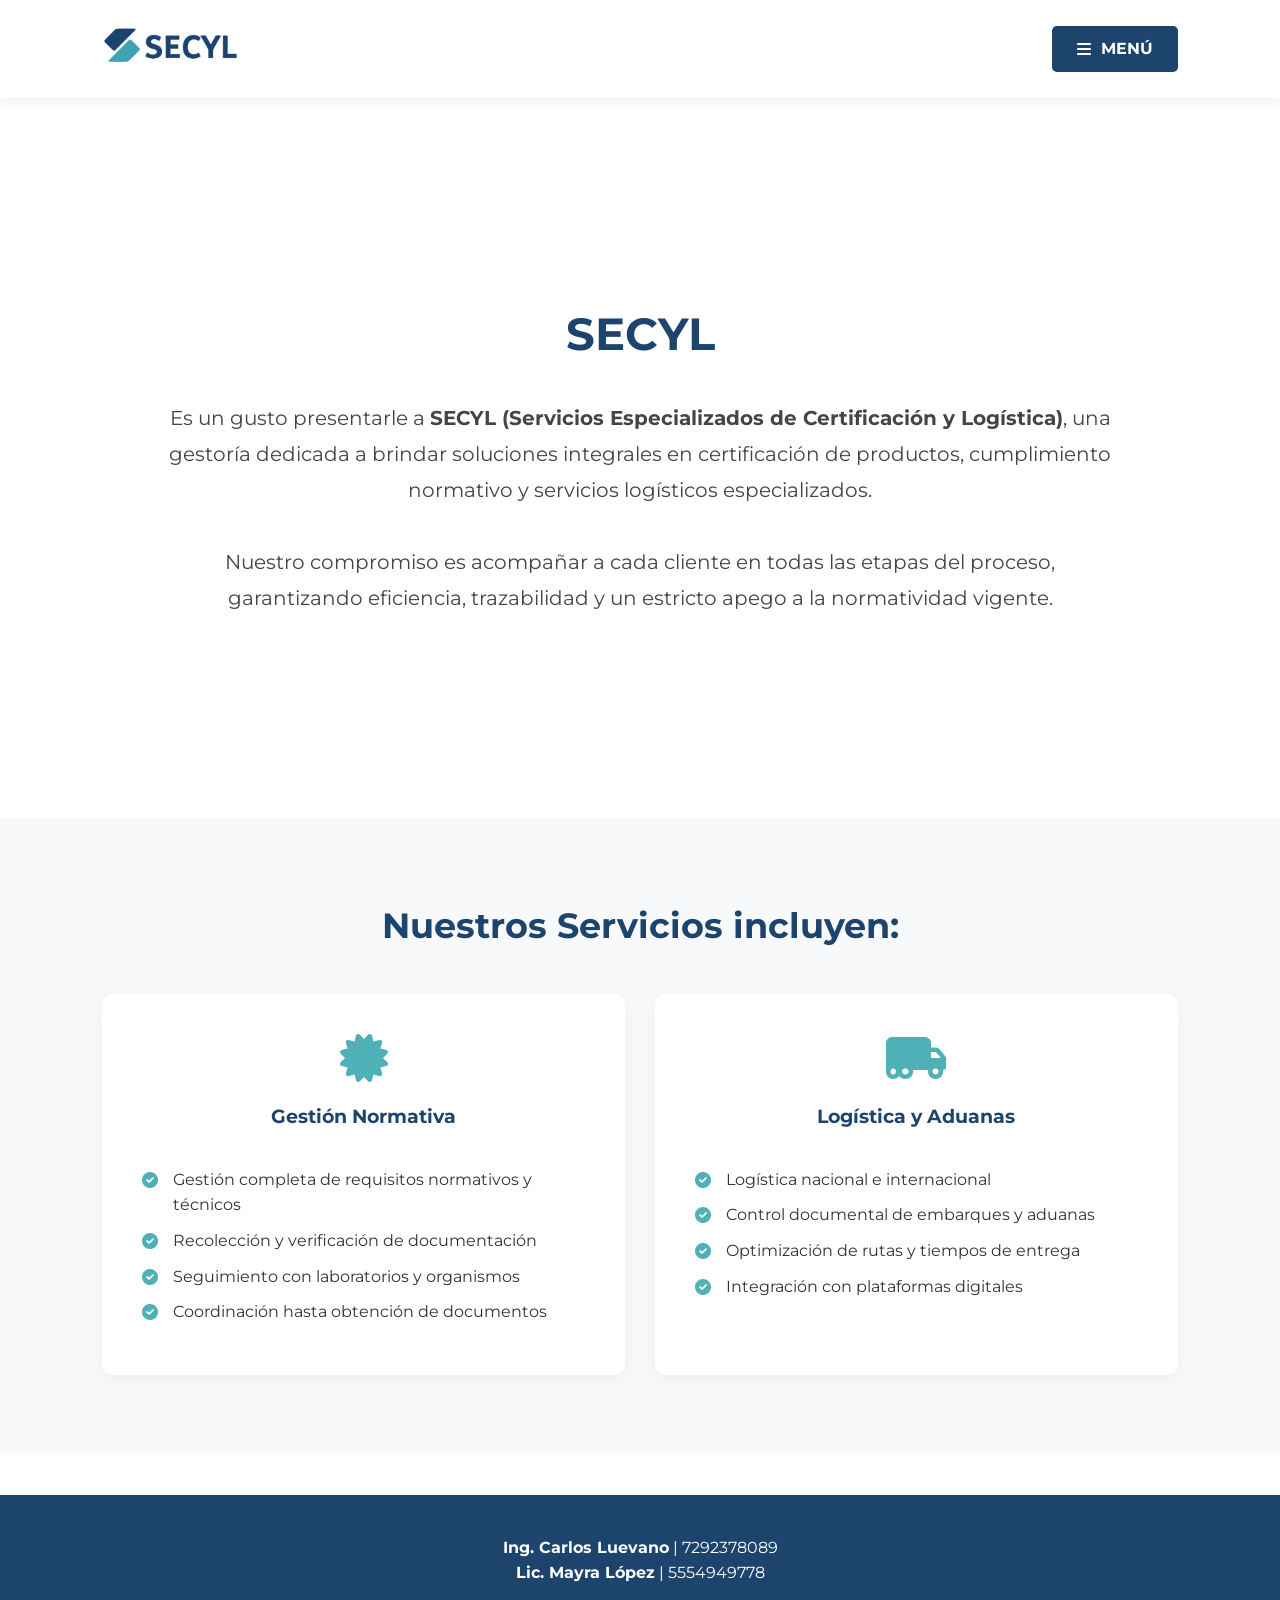
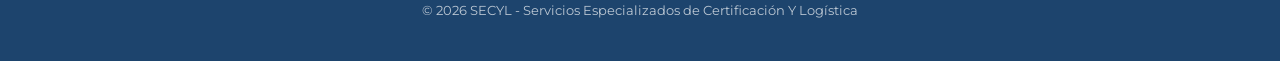
<file: index.html>
<!DOCTYPE html>
<html lang="es">
<head>
    <meta charset="UTF-8">
    <meta name="viewport" content="width=device-width, initial-scale=1.0">
    <title>SECYL - Certificación y Logística</title>
    
    <link rel="icon" href="LOGO SECYL PNG-02 (1).png" type="image/png">
    
    <link href="https://fonts.googleapis.com/css2?family=Montserrat:wght@300;400;700&display=swap" rel="stylesheet">
    <link rel="stylesheet" href="https://cdnjs.cloudflare.com/ajax/libs/font-awesome/6.0.0/css/all.min.css">
    <style>   
        :root {
            --azul: #1D446D;
            --turquesa: #4FB0B8;
            --gris: #f8f9fa;
            --blanco: #ffffff;
        }

        * { margin: 0; padding: 0; box-sizing: border-box; font-family: 'Montserrat', sans-serif; }
        body { color: #333; line-height: 1.6; scroll-behavior: smooth; }

        /* Navbar */
        nav {
            background: var(--blanco);
            padding: 15px 8%;
            display: flex;
            justify-content: space-between;
            align-items: center;
            box-shadow: 0 2px 15px rgba(0,0,0,0.08);
            position: sticky;
            top: 0;
            z-index: 1000;
        }

        .logo img { height: 60px; }

        .btn-menu {
            background: var(--azul);
            color: white;
            padding: 10px 25px;
            border-radius: 5px;
            cursor: pointer;
            font-weight: bold;
            display: flex;
            align-items: center;
            gap: 10px;
        }

        /* Hero Principal */
        .hero {
            background: linear-gradient(rgba(255,255,255,0.92), rgba(255,255,255,0.92)), 
                        url('https://images.unsplash.com/photo-1586528116311-ad8dd3c8310d?q=80&w=2070');
            background-size: cover;
            min-height: 80vh;
            display: flex;
            flex-direction: column;
            justify-content: center;
            align-items: center;
            text-align: center;
            padding: 40px 10%;
        }

        .hero h1 { color: var(--azul); font-size: 2.8rem; margin-bottom: 30px; }
        .hero p { font-size: 1.25rem; max-width: 950px; color: #444; line-height: 1.8; }

        /* Menú Lateral Overlay */
        .overlay {
            height: 100%; width: 0; position: fixed; z-index: 2000;
            top: 0; right: 0; background-color: rgba(29, 68, 109, 0.98);
            overflow-x: hidden; transition: 0.5s;
        }
        .overlay-content { position: relative; top: 12%; width: 100%; text-align: center; }
        .overlay a { padding: 12px; text-decoration: none; font-size: 1.5rem; color: white; display: block; font-weight: 700; cursor: pointer; transition: 0.3s; }
        .overlay a:hover { color: var(--turquesa); }
        .overlay .closebtn { position: absolute; top: 20px; right: 45px; font-size: 60px; color: white; cursor: pointer; }

        /* MODALES */
        .modal {
            display: none;
            position: fixed;
            z-index: 3000;
            left: 0; top: 0;
            width: 100%; height: 100%;
            background-color: rgba(0,0,0,0.85);
            overflow-y: auto;
            padding: 20px;
        }

        .modal-content {
            background: white;
            margin: 50px auto;
            border-radius: 12px;
            max-width: 700px;
            width: 100%;
            position: relative;
            padding: 40px;
            box-shadow: 0 5px 30px rgba(0,0,0,0.3);
        }

        .close-modal {
            position: absolute; top: -20px; right: -20px;
            font-size: 30px; font-weight: bold; cursor: pointer; color: #fff;
            background: var(--turquesa); width: 45px; height: 45px; text-align: center; line-height: 42px; border-radius: 50%;
        }

        .modal-title { color: var(--azul); margin-bottom: 20px; font-size: 1.8rem; border-bottom: 3px solid var(--turquesa); display: inline-block; padding-bottom: 5px; }

        .modal-img { width: 100%; height: auto; border-radius: 8px; }

        /* Estilos del Formulario */
        .form-group { margin-bottom: 15px; text-align: left; }
        .form-group label { display: block; font-weight: bold; margin-bottom: 5px; color: var(--azul); }
        .form-group input, .form-group textarea {
            width: 100%;
            padding: 12px;
            border: 1px solid #ccc;
            border-radius: 5px;
            font-size: 1rem;
            font-family: 'Montserrat', sans-serif;
        }
        .btn-enviar-ws {
            background: #25D366;
            color: white;
            padding: 12px 30px;
            border: none;
            border-radius: 5px;
            font-weight: bold;
            cursor: pointer;
            width: 100%;
            font-size: 1.1rem;
            display: flex;
            align-items: center;
            justify-content: center;
            gap: 10px;
            transition: 0.3s;
        }
        .btn-enviar-ws:hover { background: #128C7E; }

        .service-list { list-style: none; text-align: left; display: inline-block; margin-top: 20px; width: 100%; }
        .service-list li { margin-bottom: 10px; display: flex; align-items: flex-start; }
        .service-list li i { color: var(--turquesa); margin-right: 15px; margin-top: 5px; }

        footer { background: var(--azul); color: white; padding: 40px 8%; text-align: center; margin-top: 40px; }

        @media (max-width: 768px) {
            .hero h1 { font-size: 2rem; }
            .modal-content { padding: 25px; margin-top: 30px; }
            .close-modal { right: 10px; top: 10px; }
        }
    </style>
</head>
<body>

    <div id="myNav" class="overlay">
        <span class="closebtn" onclick="closeNav()">&times;</span>
        <div class="overlay-content">
            <a onclick="openModal('flyerModal')">¿QUIÉNES SOMOS? (FLYER)</a>
            <a onclick="openModal('misionModal')">NUESTRA MISIÓN</a>
            <a onclick="openModal('visionModal')">NUESTRA VISIÓN</a>
            <a onclick="openModal('caractModal')">NOS CARACTERIZAMOS POR</a>
            <a href="#servicios" onclick="closeNav()">NUESTROS SERVICIOS</a>
            <a onclick="openModal('contactoModal')" style="color: var(--turquesa);">CONTÁCTANOS</a>
        </div>
    </div>

    <div id="flyerModal" class="modal">
        <div class="modal-content" style="padding: 10px;">
            <span class="close-modal" onclick="closeModal('flyerModal')">&times;</span>
            <img src="Flyer.png" class="modal-img" alt="SECYL Flyer">
        </div>
    </div>

    <div id="misionModal" class="modal">
        <div class="modal-content">
            <span class="close-modal" onclick="closeModal('misionModal')">&times;</span>
            <h2 class="modal-title">Nuestra Misión</h2>
            <div class="modal-body">
                <p>Nuestra misión es proporcionar servicios confiables, eficientes y adaptados a las necesidades específicas de cada cliente, generando valor mediante la reducción de tiempos de gestión y el aseguramiento de la calidad en cada fase del proyecto.</p>
            </div>
        </div>
    </div>

    <div id="visionModal" class="modal">
        <div class="modal-content">
            <span class="close-modal" onclick="closeModal('visionModal')">&times;</span>
            <h2 class="modal-title">Nuestra Visión</h2>
            <div class="modal-body">
                <p>Nuestra visión es consolidarnos como líderes nacionales e internacionales en soluciones integrales de certificación y logística, reconocidos por nuestro profesionalismo, transparencia y compromiso.</p>
            </div>
        </div>
    </div>

    <div id="caractModal" class="modal">
        <div class="modal-content">
            <span class="close-modal" onclick="closeModal('caractModal')">&times;</span>
            <h2 class="modal-title">Nos caracterizamos por</h2>
            <div class="modal-body">
                <p>En <strong>SECYL</strong> nos caracteriza un enfoque orientado a la <strong>calidad, la transparencia y la excelencia operativa</strong>. Nuestro equipo está especializado en la gestión técnica, regulatoria y documental necesaria para asegurar que cada producto cumpla con las Normas Oficiales Mexicanas (NOM) y demás requisitos aplicables.</p>
                <br>
                <p>Asimismo, ofrecemos servicios logísticos que optimizan tiempos y costos, integrando transporte, almacenamiento temporal y seguimiento en tiempo real.</p>
            </div>
        </div>
    </div>

    <div id="contactoModal" class="modal">
        <div class="modal-content">
            <span class="close-modal" onclick="closeModal('contactoModal')">&times;</span>
            <h2 class="modal-title">Contáctanos</h2>
            <form id="wsForm">
                <div class="form-group">
                    <label>Nombre Completo</label>
                    <input type="text" id="wsNombre" placeholder="Tu nombre..." required>
                </div>
                <div class="form-group">
                    <label>Correo Electrónico</label>
                    <input type="email" id="wsEmail" placeholder="ejemplo@correo.com" required>
                </div>
                <div class="form-group">
                    <label>Teléfono o Celular</label>
                    <input type="tel" id="wsTel" placeholder="Tu número de contacto..." required>
                </div>
                <div class="form-group">
                    <label>Duda, Aclaración o Problema</label>
                    <textarea id="wsMensaje" rows="4" placeholder="Escribe aquí tu consulta..."></textarea>
                </div>
                <button type="button" onclick="enviarWhatsApp()" class="btn-enviar-ws">
                    <i class="fab fa-whatsapp"></i> ENVIAR MENSAJE
                </button>
            </form>
        </div>
    </div>

    <nav>
        <div class="logo">
            <img src="SECYL OK C.png" alt="SECYL">
        </div>
        <div class="btn-menu" onclick="openNav()">
            <i class="fas fa-bars"></i> MENÚ
        </div>
    </nav>

    <section class="hero">
        <h1>SECYL</h1>
        <p>Es un gusto presentarle a <strong>SECYL (Servicios Especializados de Certificación y Logística)</strong>, una gestoría dedicada a brindar soluciones integrales en certificación de productos, cumplimiento normativo y servicios logísticos especializados.<br><br> 
        Nuestro compromiso es acompañar a cada cliente en todas las etapas del proceso, garantizando eficiencia, trazabilidad y un estricto apego a la normatividad vigente.</p>
    </section>

    <section id="servicios" style="padding: 80px 8%; background: var(--gris);">
        <h2 style="text-align: center; color: var(--azul); font-size: 2.2rem; margin-bottom: 20px;">Nuestros Servicios incluyen:</h2>
        
        <div style="display: grid; grid-template-columns: repeat(auto-fit, minmax(320px, 1fr)); gap: 30px; margin-top: 40px;">
            
            <div style="background: white; padding: 40px; border-radius: 10px; box-shadow: 0 5px 20px rgba(0,0,0,0.05);">
                <i class="fas fa-certificate" style="font-size: 3rem; color: var(--turquesa); margin-bottom: 20px; display: block; text-align: center;"></i>
                <h3 style="color: var(--azul); margin-bottom: 15px; text-align: center;">Gestión Normativa</h3>
                <ul class="service-list">
                    <li><i class="fas fa-check-circle"></i> Gestión completa de requisitos normativos y técnicos</li>
                    <li><i class="fas fa-check-circle"></i> Recolección y verificación de documentación</li>
                    <li><i class="fas fa-check-circle"></i> Seguimiento con laboratorios y organismos</li>
                    <li><i class="fas fa-check-circle"></i> Coordinación hasta obtención de documentos</li>
                </ul>
            </div>

            <div style="background: white; padding: 40px; border-radius: 10px; box-shadow: 0 5px 20px rgba(0,0,0,0.05);">
                <i class="fas fa-truck-moving" style="font-size: 3rem; color: var(--turquesa); margin-bottom: 20px; display: block; text-align: center;"></i>
                <h3 style="color: var(--azul); margin-bottom: 15px; text-align: center;">Logística y Aduanas</h3>
                <ul class="service-list">
                    <li><i class="fas fa-check-circle"></i> Logística nacional e internacional</li>
                    <li><i class="fas fa-check-circle"></i> Control documental de embarques y aduanas</li>
                    <li><i class="fas fa-check-circle"></i> Optimización de rutas y tiempos de entrega</li>
                    <li><i class="fas fa-check-circle"></i> Integración con plataformas digitales</li>
                </ul>
            </div>

        </div>
    </section>

    <footer>
        <p><strong>Ing. Carlos Luevano</strong> | 7292378089</p>
        <p><strong>Lic. Mayra López</strong> | 5554949778</p>
        <p style="margin-top: 15px; font-size: 0.8rem; opacity: 0.7;">&copy; 2026 SECYL - Servicios Especializados de Certificación Y Logística</p>
    </footer>

    <script>
        function openNav() { document.getElementById("myNav").style.width = "100%"; }
        function closeNav() { document.getElementById("myNav").style.width = "0%"; }

        function openModal(id) {
            closeNav();
            document.getElementById(id).style.display = "block";
        }

        function closeModal(id) {
            document.getElementById(id).style.display = "none";
        }

        function enviarWhatsApp() {
            const nombre = document.getElementById('wsNombre').value;
            const email = document.getElementById('wsEmail').value;
            const tel = document.getElementById('wsTel').value;
            const mensaje = document.getElementById('wsMensaje').value;

            if(nombre === "" || email === "" || tel === "") {
                alert("Por favor, completa los campos obligatorios: Nombre, Correo y Teléfono.");
                return;
            }

            const texto = `Hola, mi nombre es *${nombre}*.%0A%0A*Mis datos de contacto:*%0A- Correo: ${email}%0A- Tel: ${tel}%0A%0A*Duda/Aclaración:*%0A${mensaje}`;
            const url = `https://api.whatsapp.com/send?phone=527292378089&text=${texto}`;
            window.open(url, '_blank');
        }

        window.onclick = function(event) {
            if (event.target.className === 'modal') {
                event.target.style.display = "none";
            }
        }
    </script>
</body>
</html>
</file>
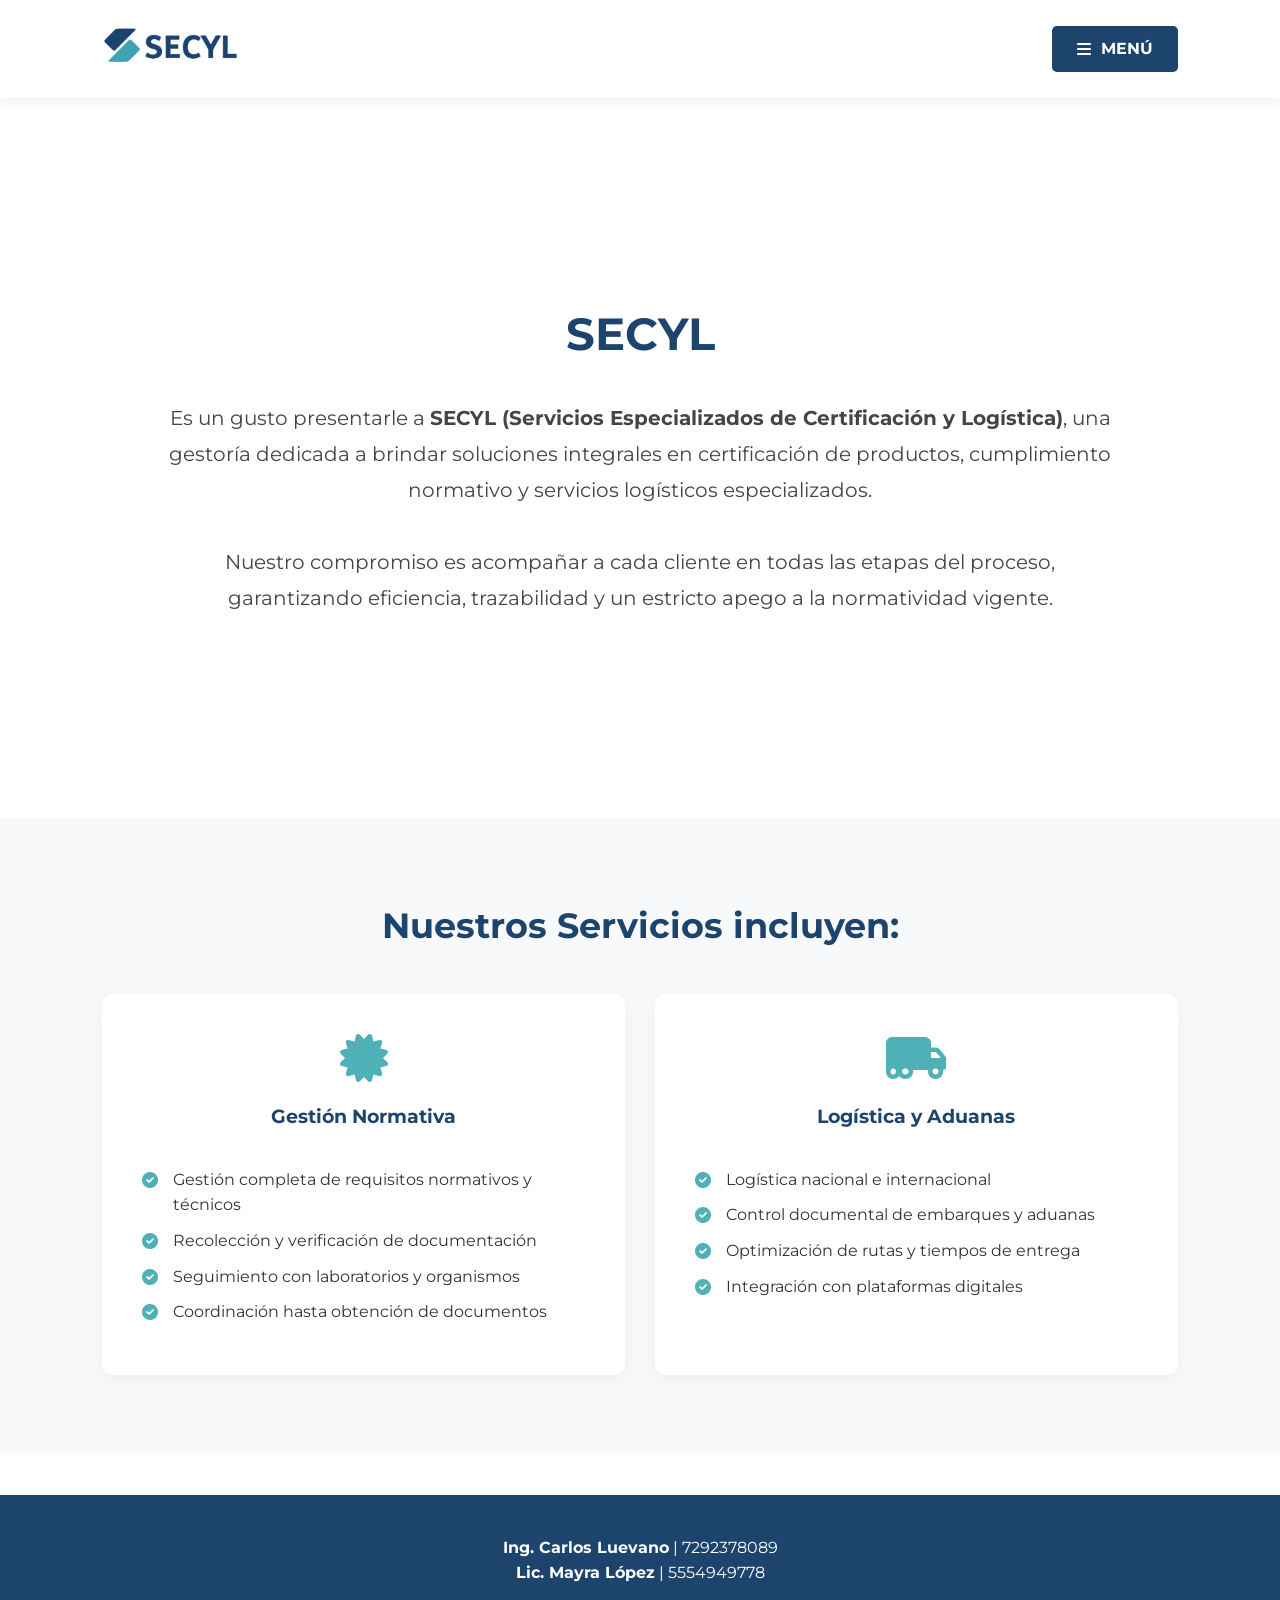
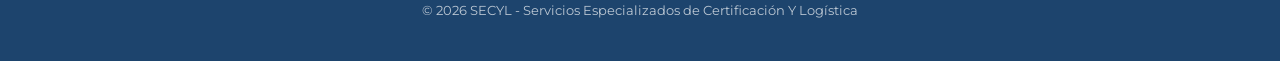
<file: SECYL.html>
<!DOCTYPE html>
<html lang="es">
<head>
    <meta charset="UTF-8">
    <meta name="viewport" content="width=device-width, initial-scale=1.0">
    <title>SECYL - Certificación y Logística</title>
    
    <link rel="icon" href="LOGO SECYL PNG-02 (1).png" type="image/png">
    
    <link href="https://fonts.googleapis.com/css2?family=Montserrat:wght@300;400;700&display=swap" rel="stylesheet">
    <link rel="stylesheet" href="https://cdnjs.cloudflare.com/ajax/libs/font-awesome/6.0.0/css/all.min.css">
    <style>   
        :root {
            --azul: #1D446D;
            --turquesa: #4FB0B8;
            --gris: #f8f9fa;
            --blanco: #ffffff;
        }

        * { margin: 0; padding: 0; box-sizing: border-box; font-family: 'Montserrat', sans-serif; }
        body { color: #333; line-height: 1.6; scroll-behavior: smooth; }

        /* Navbar */
        nav {
            background: var(--blanco);
            padding: 15px 8%;
            display: flex;
            justify-content: space-between;
            align-items: center;
            box-shadow: 0 2px 15px rgba(0,0,0,0.08);
            position: sticky;
            top: 0;
            z-index: 1000;
        }

        .logo img { height: 60px; }

        .btn-menu {
            background: var(--azul);
            color: white;
            padding: 10px 25px;
            border-radius: 5px;
            cursor: pointer;
            font-weight: bold;
            display: flex;
            align-items: center;
            gap: 10px;
        }

        /* Hero Principal */
        .hero {
            background: linear-gradient(rgba(255,255,255,0.92), rgba(255,255,255,0.92)), 
                        url('https://images.unsplash.com/photo-1586528116311-ad8dd3c8310d?q=80&w=2070');
            background-size: cover;
            min-height: 80vh;
            display: flex;
            flex-direction: column;
            justify-content: center;
            align-items: center;
            text-align: center;
            padding: 40px 10%;
        }

        .hero h1 { color: var(--azul); font-size: 2.8rem; margin-bottom: 30px; }
        .hero p { font-size: 1.25rem; max-width: 950px; color: #444; line-height: 1.8; }

        /* Menú Lateral Overlay */
        .overlay {
            height: 100%; width: 0; position: fixed; z-index: 2000;
            top: 0; right: 0; background-color: rgba(29, 68, 109, 0.98);
            overflow-x: hidden; transition: 0.5s;
        }
        .overlay-content { position: relative; top: 12%; width: 100%; text-align: center; }
        .overlay a { padding: 12px; text-decoration: none; font-size: 1.5rem; color: white; display: block; font-weight: 700; cursor: pointer; transition: 0.3s; }
        .overlay a:hover { color: var(--turquesa); }
        .overlay .closebtn { position: absolute; top: 20px; right: 45px; font-size: 60px; color: white; cursor: pointer; }

        /* MODALES */
        .modal {
            display: none;
            position: fixed;
            z-index: 3000;
            left: 0; top: 0;
            width: 100%; height: 100%;
            background-color: rgba(0,0,0,0.85);
            overflow-y: auto;
            padding: 20px;
        }

        .modal-content {
            background: white;
            margin: 50px auto;
            border-radius: 12px;
            max-width: 700px;
            width: 100%;
            position: relative;
            padding: 40px;
            box-shadow: 0 5px 30px rgba(0,0,0,0.3);
        }

        .close-modal {
            position: absolute; top: -20px; right: -20px;
            font-size: 30px; font-weight: bold; cursor: pointer; color: #fff;
            background: var(--turquesa); width: 45px; height: 45px; text-align: center; line-height: 42px; border-radius: 50%;
        }

        .modal-title { color: var(--azul); margin-bottom: 20px; font-size: 1.8rem; border-bottom: 3px solid var(--turquesa); display: inline-block; padding-bottom: 5px; }

        .modal-img { width: 100%; height: auto; border-radius: 8px; }

        /* Estilos del Formulario */
        .form-group { margin-bottom: 15px; text-align: left; }
        .form-group label { display: block; font-weight: bold; margin-bottom: 5px; color: var(--azul); }
        .form-group input, .form-group textarea {
            width: 100%;
            padding: 12px;
            border: 1px solid #ccc;
            border-radius: 5px;
            font-size: 1rem;
            font-family: 'Montserrat', sans-serif;
        }
        .btn-enviar-ws {
            background: #25D366;
            color: white;
            padding: 12px 30px;
            border: none;
            border-radius: 5px;
            font-weight: bold;
            cursor: pointer;
            width: 100%;
            font-size: 1.1rem;
            display: flex;
            align-items: center;
            justify-content: center;
            gap: 10px;
            transition: 0.3s;
        }
        .btn-enviar-ws:hover { background: #128C7E; }

        .service-list { list-style: none; text-align: left; display: inline-block; margin-top: 20px; width: 100%; }
        .service-list li { margin-bottom: 10px; display: flex; align-items: flex-start; }
        .service-list li i { color: var(--turquesa); margin-right: 15px; margin-top: 5px; }

        footer { background: var(--azul); color: white; padding: 40px 8%; text-align: center; margin-top: 40px; }

        @media (max-width: 768px) {
            .hero h1 { font-size: 2rem; }
            .modal-content { padding: 25px; margin-top: 30px; }
            .close-modal { right: 10px; top: 10px; }
        }
    </style>
</head>
<body>

    <div id="myNav" class="overlay">
        <span class="closebtn" onclick="closeNav()">&times;</span>
        <div class="overlay-content">
            <a onclick="openModal('flyerModal')">¿QUIÉNES SOMOS? (FLYER)</a>
            <a onclick="openModal('misionModal')">NUESTRA MISIÓN</a>
            <a onclick="openModal('visionModal')">NUESTRA VISIÓN</a>
            <a onclick="openModal('caractModal')">NOS CARACTERIZAMOS POR</a>
            <a href="#servicios" onclick="closeNav()">NUESTROS SERVICIOS</a>
            <a onclick="openModal('contactoModal')" style="color: var(--turquesa);">CONTÁCTANOS</a>
        </div>
    </div>

    <div id="flyerModal" class="modal">
        <div class="modal-content" style="padding: 10px;">
            <span class="close-modal" onclick="closeModal('flyerModal')">&times;</span>
            <img src="Flyer.png" class="modal-img" alt="SECYL Flyer">
        </div>
    </div>

    <div id="misionModal" class="modal">
        <div class="modal-content">
            <span class="close-modal" onclick="closeModal('misionModal')">&times;</span>
            <h2 class="modal-title">Nuestra Misión</h2>
            <div class="modal-body">
                <p>Nuestra misión es proporcionar servicios confiables, eficientes y adaptados a las necesidades específicas de cada cliente, generando valor mediante la reducción de tiempos de gestión y el aseguramiento de la calidad en cada fase del proyecto.</p>
            </div>
        </div>
    </div>

    <div id="visionModal" class="modal">
        <div class="modal-content">
            <span class="close-modal" onclick="closeModal('visionModal')">&times;</span>
            <h2 class="modal-title">Nuestra Visión</h2>
            <div class="modal-body">
                <p>Nuestra visión es consolidarnos como líderes nacionales e internacionales en soluciones integrales de certificación y logística, reconocidos por nuestro profesionalismo, transparencia y compromiso.</p>
            </div>
        </div>
    </div>

    <div id="caractModal" class="modal">
        <div class="modal-content">
            <span class="close-modal" onclick="closeModal('caractModal')">&times;</span>
            <h2 class="modal-title">Nos caracterizamos por</h2>
            <div class="modal-body">
                <p>En <strong>SECYL</strong> nos caracteriza un enfoque orientado a la <strong>calidad, la transparencia y la excelencia operativa</strong>. Nuestro equipo está especializado en la gestión técnica, regulatoria y documental necesaria para asegurar que cada producto cumpla con las Normas Oficiales Mexicanas (NOM) y demás requisitos aplicables.</p>
                <br>
                <p>Asimismo, ofrecemos servicios logísticos que optimizan tiempos y costos, integrando transporte, almacenamiento temporal y seguimiento en tiempo real.</p>
            </div>
        </div>
    </div>

    <div id="contactoModal" class="modal">
        <div class="modal-content">
            <span class="close-modal" onclick="closeModal('contactoModal')">&times;</span>
            <h2 class="modal-title">Contáctanos</h2>
            <form id="wsForm">
                <div class="form-group">
                    <label>Nombre Completo</label>
                    <input type="text" id="wsNombre" placeholder="Tu nombre..." required>
                </div>
                <div class="form-group">
                    <label>Correo Electrónico</label>
                    <input type="email" id="wsEmail" placeholder="ejemplo@correo.com" required>
                </div>
                <div class="form-group">
                    <label>Teléfono o Celular</label>
                    <input type="tel" id="wsTel" placeholder="Tu número de contacto..." required>
                </div>
                <div class="form-group">
                    <label>Duda, Aclaración o Problema</label>
                    <textarea id="wsMensaje" rows="4" placeholder="Escribe aquí tu consulta..."></textarea>
                </div>
                <button type="button" onclick="enviarWhatsApp()" class="btn-enviar-ws">
                    <i class="fab fa-whatsapp"></i> ENVIAR MENSAJE
                </button>
            </form>
        </div>
    </div>

    <nav>
        <div class="logo">
            <img src="SECYL OK C.png" alt="SECYL">
        </div>
        <div class="btn-menu" onclick="openNav()">
            <i class="fas fa-bars"></i> MENÚ
        </div>
    </nav>

    <section class="hero">
        <h1>SECYL</h1>
        <p>Es un gusto presentarle a <strong>SECYL (Servicios Especializados de Certificación y Logística)</strong>, una gestoría dedicada a brindar soluciones integrales en certificación de productos, cumplimiento normativo y servicios logísticos especializados.<br><br> 
        Nuestro compromiso es acompañar a cada cliente en todas las etapas del proceso, garantizando eficiencia, trazabilidad y un estricto apego a la normatividad vigente.</p>
    </section>

    <section id="servicios" style="padding: 80px 8%; background: var(--gris);">
        <h2 style="text-align: center; color: var(--azul); font-size: 2.2rem; margin-bottom: 20px;">Nuestros Servicios incluyen:</h2>
        
        <div style="display: grid; grid-template-columns: repeat(auto-fit, minmax(320px, 1fr)); gap: 30px; margin-top: 40px;">
            
            <div style="background: white; padding: 40px; border-radius: 10px; box-shadow: 0 5px 20px rgba(0,0,0,0.05);">
                <i class="fas fa-certificate" style="font-size: 3rem; color: var(--turquesa); margin-bottom: 20px; display: block; text-align: center;"></i>
                <h3 style="color: var(--azul); margin-bottom: 15px; text-align: center;">Gestión Normativa</h3>
                <ul class="service-list">
                    <li><i class="fas fa-check-circle"></i> Gestión completa de requisitos normativos y técnicos</li>
                    <li><i class="fas fa-check-circle"></i> Recolección y verificación de documentación</li>
                    <li><i class="fas fa-check-circle"></i> Seguimiento con laboratorios y organismos</li>
                    <li><i class="fas fa-check-circle"></i> Coordinación hasta obtención de documentos</li>
                </ul>
            </div>

            <div style="background: white; padding: 40px; border-radius: 10px; box-shadow: 0 5px 20px rgba(0,0,0,0.05);">
                <i class="fas fa-truck-moving" style="font-size: 3rem; color: var(--turquesa); margin-bottom: 20px; display: block; text-align: center;"></i>
                <h3 style="color: var(--azul); margin-bottom: 15px; text-align: center;">Logística y Aduanas</h3>
                <ul class="service-list">
                    <li><i class="fas fa-check-circle"></i> Logística nacional e internacional</li>
                    <li><i class="fas fa-check-circle"></i> Control documental de embarques y aduanas</li>
                    <li><i class="fas fa-check-circle"></i> Optimización de rutas y tiempos de entrega</li>
                    <li><i class="fas fa-check-circle"></i> Integración con plataformas digitales</li>
                </ul>
            </div>

        </div>
    </section>

    <footer>
        <p><strong>Ing. Carlos Luevano</strong> | 7292378089</p>
        <p><strong>Lic. Mayra López</strong> | 5554949778</p>
        <p style="margin-top: 15px; font-size: 0.8rem; opacity: 0.7;">&copy; 2026 SECYL - Servicios Especializados de Certificación Y Logística</p>
    </footer>

    <script>
        function openNav() { document.getElementById("myNav").style.width = "100%"; }
        function closeNav() { document.getElementById("myNav").style.width = "0%"; }

        function openModal(id) {
            closeNav();
            document.getElementById(id).style.display = "block";
        }

        function closeModal(id) {
            document.getElementById(id).style.display = "none";
        }

        function enviarWhatsApp() {
            const nombre = document.getElementById('wsNombre').value;
            const email = document.getElementById('wsEmail').value;
            const tel = document.getElementById('wsTel').value;
            const mensaje = document.getElementById('wsMensaje').value;

            if(nombre === "" || email === "" || tel === "") {
                alert("Por favor, completa los campos obligatorios: Nombre, Correo y Teléfono.");
                return;
            }

            const texto = `Hola, mi nombre es *${nombre}*.%0A%0A*Mis datos de contacto:*%0A- Correo: ${email}%0A- Tel: ${tel}%0A%0A*Duda/Aclaración:*%0A${mensaje}`;
            const url = `https://api.whatsapp.com/send?phone=527292378089&text=${texto}`;
            window.open(url, '_blank');
        }

        window.onclick = function(event) {
            if (event.target.className === 'modal') {
                event.target.style.display = "none";
            }
        }
    </script>
</body>
</html>
</file>
